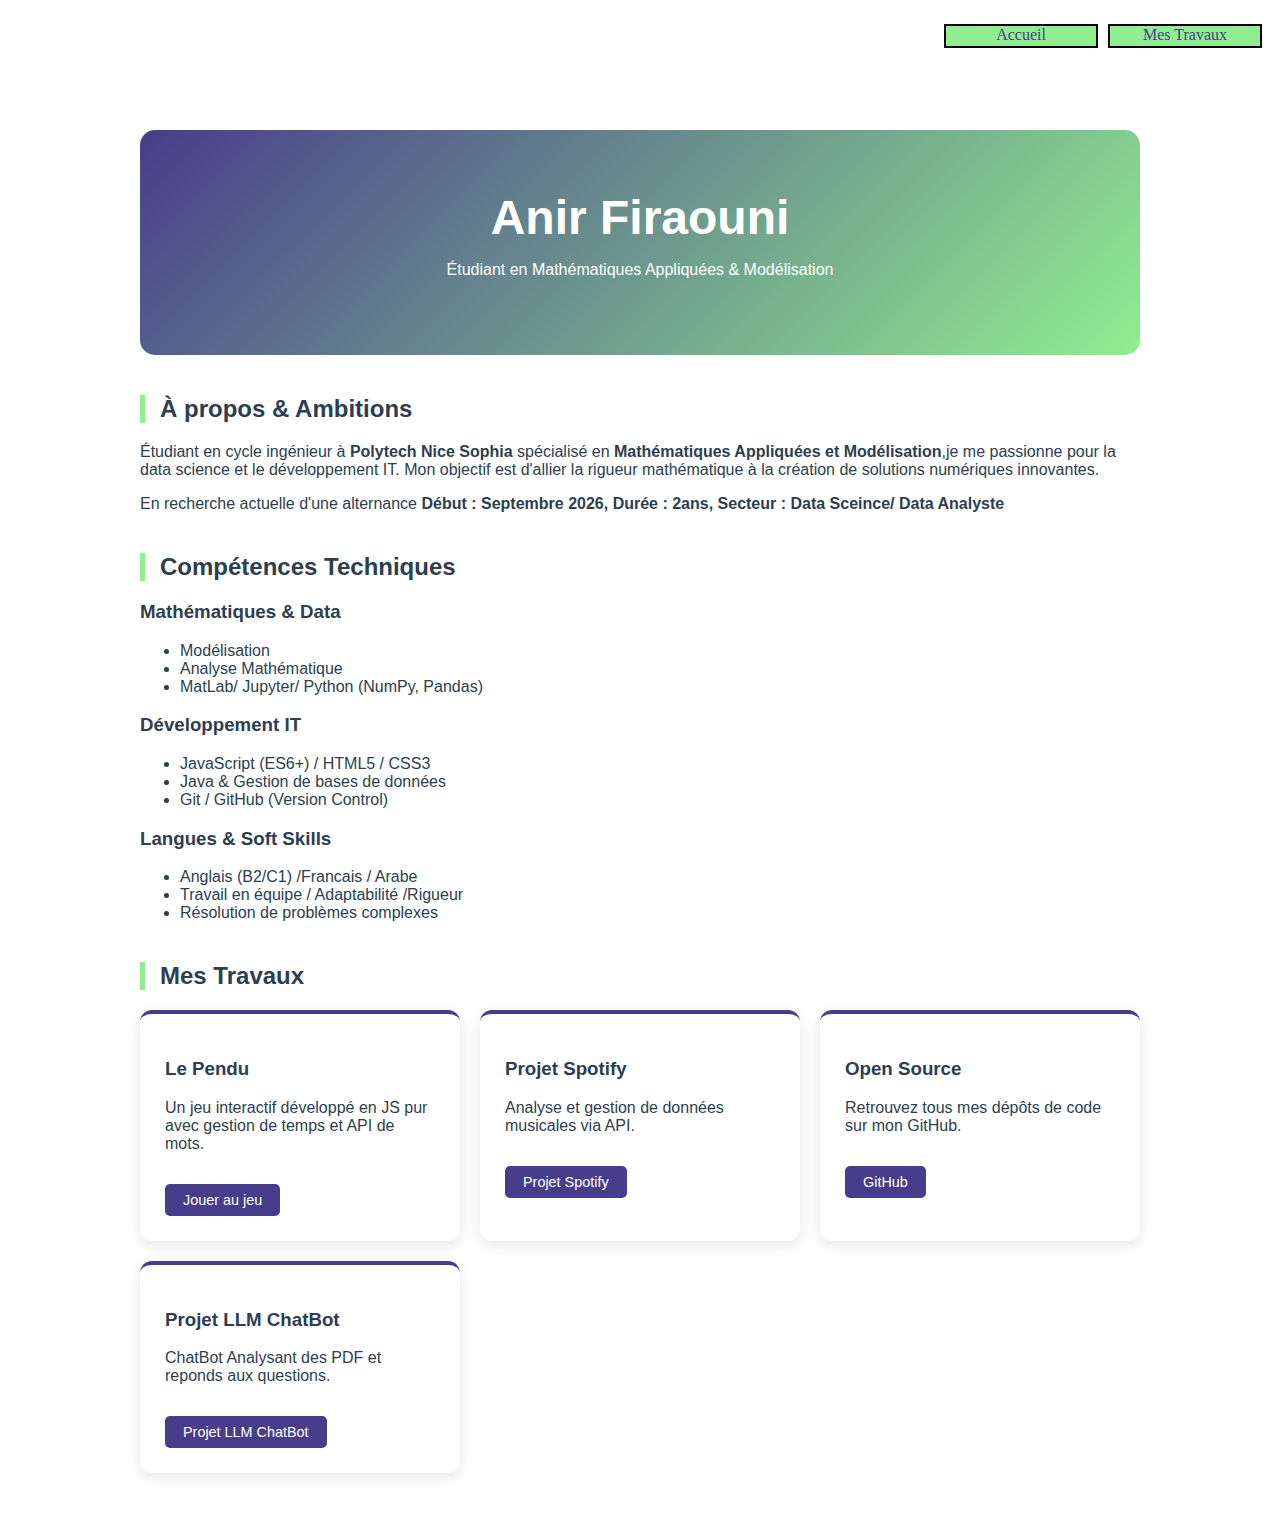
<file: index.html>
<!DOCTYPE html>
<html lang="fr">
<head>
    <meta charset="UTF-8">
    <title>Anir Firaouni - Portfolio</title>
    <link rel="stylesheet" type="text/css" href="./css/menustyle.css">
    <link rel="stylesheet" type="text/css" href="./css/portfolio.css"> </head>
<body>
    <nav>
        <div id="menub"><div></div><div></div><div></div></div>
        <ul id="menu">
            <li><a href="index.html">Accueil</a></li>
            <li><a href="#" tabindex="0">Mes Travaux</a>
                <ul class="submenu">
                    <li><a href="HangMan.html">Jeu du Pendu</a></li>
                    <li><a href="mycv.html">Mon CV</a></li>
                    
                </ul>
            </li>
        </ul>
    </nav>

    <main class="container">
        <section id="hero">
            <h1>Anir Firaouni</h1>
            <p class="tagline">Étudiant en Mathématiques Appliquées & Modélisation</p>
        </section>

        <section id="ambitions">

            <h2>À propos & Ambitions</h2>
            <div class="content-text">
                <p>Étudiant en cycle ingénieur à <strong>Polytech Nice Sophia</strong> spécialisé en <strong>Mathématiques Appliquées et Modélisation</strong>,je me passionne pour la data science et le développement IT. Mon objectif est d'allier la rigueur mathématique à la création de solutions numériques innovantes.</p>
                <p>En recherche actuelle d'une alternance <strong>Début : Septembre 2026, Durée : 2ans, Secteur : Data Sceince/ Data Analyste </strong></p>
            </div>
        </section>

        <section id="skills">
            <h2>Compétences Techniques</h2>
            <div class="skills-grid">
                <div class="skill-category">
                    <h3>Mathématiques & Data</h3>
                    <ul>
                        <li>Modélisation </li>
                        <li>Analyse Mathématique</li>
                        <li>MatLab/ Jupyter/ Python (NumPy, Pandas)</li>
                    </ul>
                </div>
                <div class="skill-category">
                    <h3>Développement IT</h3>
                    <ul>
                        <li>JavaScript (ES6+) / HTML5 / CSS3</li>
                        <li>Java & Gestion de bases de données</li>
                        <li>Git / GitHub (Version Control)</li>
                    </ul>
                </div>
                <div class="skill-category">
                    <h3>Langues & Soft Skills</h3>
                    <ul>
                        <li>Anglais (B2/C1) /Francais / Arabe</li>
                        <li>Travail en équipe / Adaptabilité /Rigueur </li>
                        <li>Résolution de problèmes complexes</li>
                    </ul>
                </div>
            </div>
        </section>

        <section id="projets">
            <h2>Mes Travaux</h2>
            <div class="grid">
                <div class="project-card">
                    <h3>Le Pendu</h3>
                    <p>Un jeu interactif développé en JS pur avec gestion de temps et API de mots.</p>
                    <a href="HangMan.html" class="btn">Jouer au jeu</a>
                </div>
                <div class="project-card">
                    <h3>Projet Spotify</h3>
                    <p>Analyse et gestion de données musicales via API.</p>
                    <a href="https://spotify-recommender-anirfiraouni.streamlit.app" target="_blank" class="btn">Projet Spotify </a>
                </div>
                <div class="project-card">
                    <h3>Open Source</h3>
                    <p>Retrouvez tous mes dépôts de code sur mon GitHub.</p>
                    <a href="https://github.com/AnirFiraouni" target="_blank" class="btn">GitHub</a>
                </div>
                <div class="project-card">
                    <h3>Projet LLM ChatBot</h3>
                    <p>ChatBot Analysant des PDF et reponds aux questions.</p>
                    <a href="https://chatdoc-anirfiraouni.streamlit.app/" target="_blank" class="btn">Projet LLM ChatBot </a>
                </div>
            </div>
        </section>
    </main>
</body>
</html>
</file>
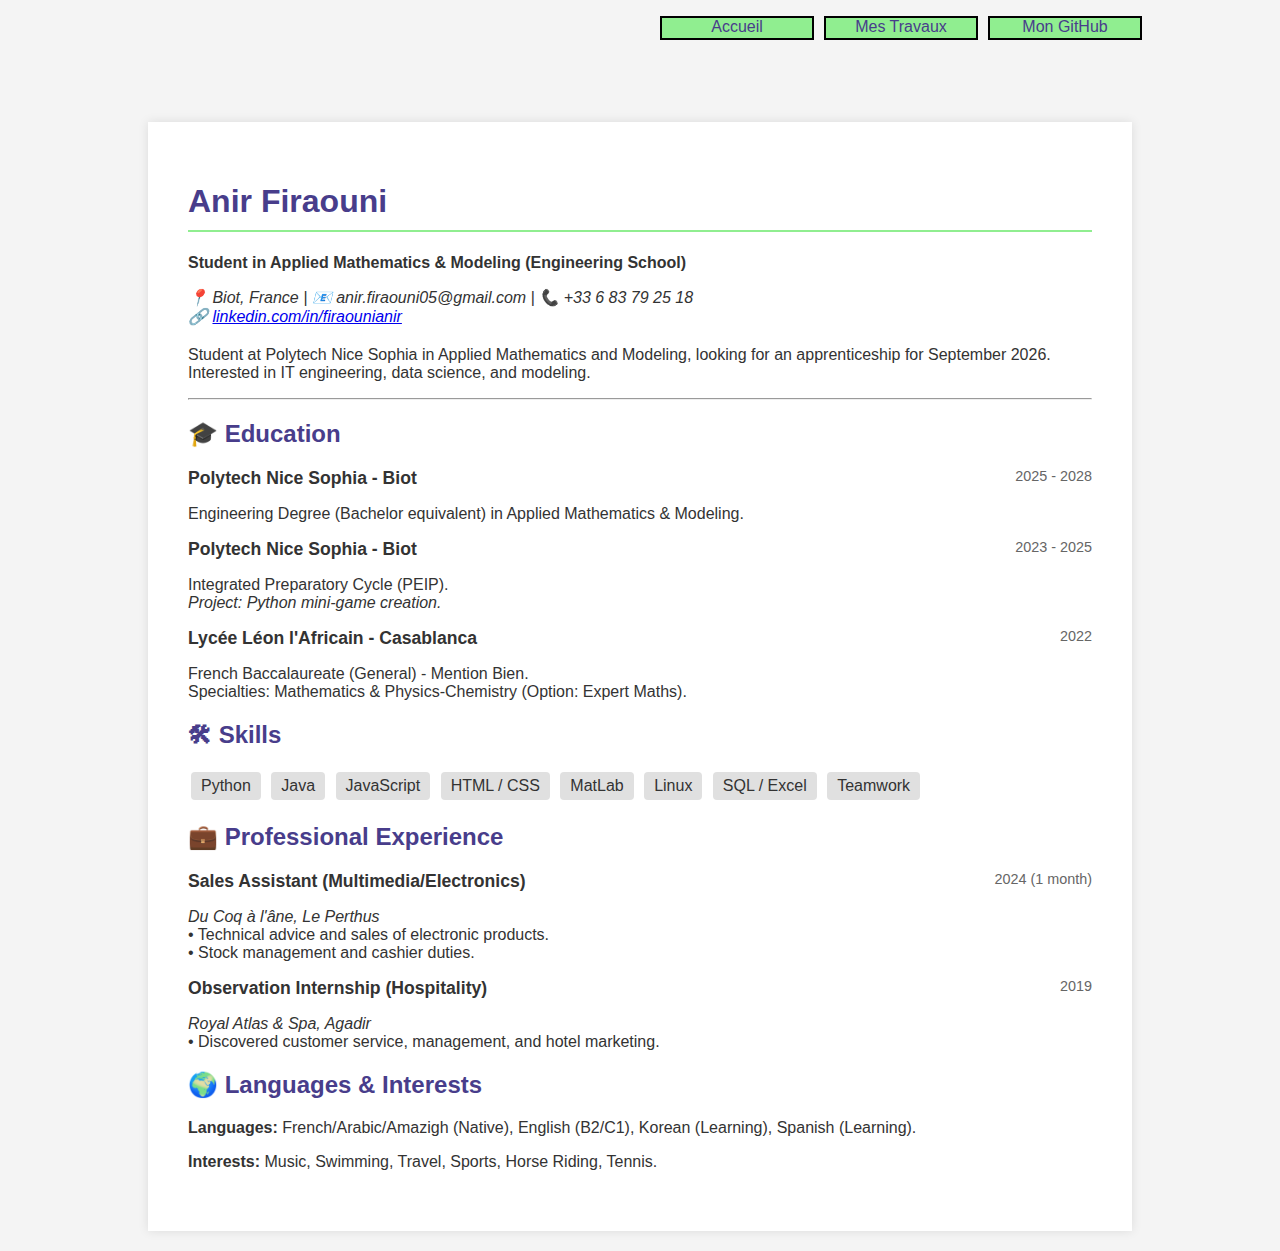
<file: CVV.html>
<!DOCTYPE html>
<html lang="fr">
<head>
    <meta charset="UTF-8">
    <title>CV - Anir Firaouni</title>
    <link rel="stylesheet" type="text/css" href="./css/menustyle.css">
    <style>
        body {
            font-family: Arial, sans-serif;
            max-width: 1024px;
            margin: 0 auto;
            background-color: #f4f4f4;
            color: #333;
        }
        /* Reusing the wrapper from your game logic */
        .cv-container {
            background: white;
            padding: 40px;
            margin-top: 20px;
            box-shadow: 0 0 10px rgba(0,0,0,0.1);
        }
        h1 { color: darkslateblue; border-bottom: 2px solid lightgreen; padding-bottom: 10px; }
        h2 { color: darkslateblue; margin-top: 20px; }
        .contact-info { margin-bottom: 20px; font-style: italic; }
        .section { margin-bottom: 20px; }
        .job-title { font-weight: bold; font-size: 1.1em; }
        .date-loc { color: #666; font-size: 0.9em; float: right; }
        ul.skills { list-style-type: none; padding: 0; }
        ul.skills li { display: inline-block; background: #e0e0e0; padding: 5px 10px; margin: 3px; border-radius: 4px; }
        
        /* Ensure content doesn't overlap with nav */
        main { padding: 20px; }
    </style>
</head>
<body>

    <nav>
        <div id="menub"><div></div><div></div><div></div></div>
        <ul id="menu">
            <li><a href="index.html">Accueil</a></li>
            <li><a href="#" tabindex="0">Mes Travaux</a>
                <ul class="submenu">
                    <li><a href="HangMan.html">Jeu du Pendu</a></li>
                    <li><a href="mycv.html">Mon CV</a></li>
                </ul>
            </li>
            <li><a href="https://github.com/AnirFiraouni">Mon GitHub</a></li>
        </ul>
    </nav>

    <main>
        <div class="cv-container">
            <header>
                <h1>Anir Firaouni</h1>
                <p><strong>Student in Applied Mathematics & Modeling (Engineering School)</strong></p>
                <div class="contact-info">
                    📍 Biot, France | 📧 anir.firaouni05@gmail.com | 📞 +33 6 83 79 25 18 <br>
                    🔗 <a href="https://linkedin.com/in/firaounianir">linkedin.com/in/firaounianir</a>
                </div>
                <p>
                    Student at Polytech Nice Sophia in Applied Mathematics and Modeling, looking for an apprenticeship for September 2026. 
                    Interested in IT engineering, data science, and modeling.
                </p>
            </header>

            <hr>

            <section class="section">
                <h2>🎓 Education</h2>
                <div>
                    <span class="job-title">Polytech Nice Sophia - Biot</span>
                    <span class="date-loc">2025 - 2028</span>
                    <p>Engineering Degree (Bachelor equivalent) in Applied Mathematics & Modeling.</p>
                </div>
                <div>
                    <span class="job-title">Polytech Nice Sophia - Biot</span>
                    <span class="date-loc">2023 - 2025</span>
                    <p>Integrated Preparatory Cycle (PEIP). <br>
                    <em>Project: Python mini-game creation.</em></p>
                </div>
                <div>
                    <span class="job-title">Lycée Léon l'Africain - Casablanca</span>
                    <span class="date-loc">2022</span>
                    <p>French Baccalaureate (General) - Mention Bien.<br>
                    Specialties: Mathematics & Physics-Chemistry (Option: Expert Maths).</p>
                </div>
            </section>

            <section class="section">
                <h2>🛠 Skills</h2>
                <ul class="skills">
                    <li>Python</li>
                    <li>Java</li>
                    <li>JavaScript</li>
                    <li>HTML / CSS</li>
                    <li>MatLab</li>
                    <li>Linux</li>
                    <li>SQL / Excel</li>
                    <li>Teamwork</li>
                </ul>
            </section>

            <section class="section">
                <h2>💼 Professional Experience</h2>
                <div>
                    <span class="job-title">Sales Assistant (Multimedia/Electronics)</span>
                    <span class="date-loc">2024 (1 month)</span>
                    <p><em>Du Coq à l'âne, Le Perthus</em><br>
                    • Technical advice and sales of electronic products.<br>
                    • Stock management and cashier duties.</p>
                </div>
                <div>
                    <span class="job-title">Observation Internship (Hospitality)</span>
                    <span class="date-loc">2019</span>
                    <p><em>Royal Atlas & Spa, Agadir</em><br>
                    • Discovered customer service, management, and hotel marketing.</p>
                </div>
            </section>

            <section class="section">
                <h2>🌍 Languages & Interests</h2>
                <p><strong>Languages:</strong> French/Arabic/Amazigh (Native), English (B2/C1), Korean (Learning), Spanish (Learning).</p>
                <p><strong>Interests:</strong> Music, Swimming, Travel, Sports, Horse Riding, Tennis.</p>
            </section>
        </div>
    </main>
</body>
</html>
</file>
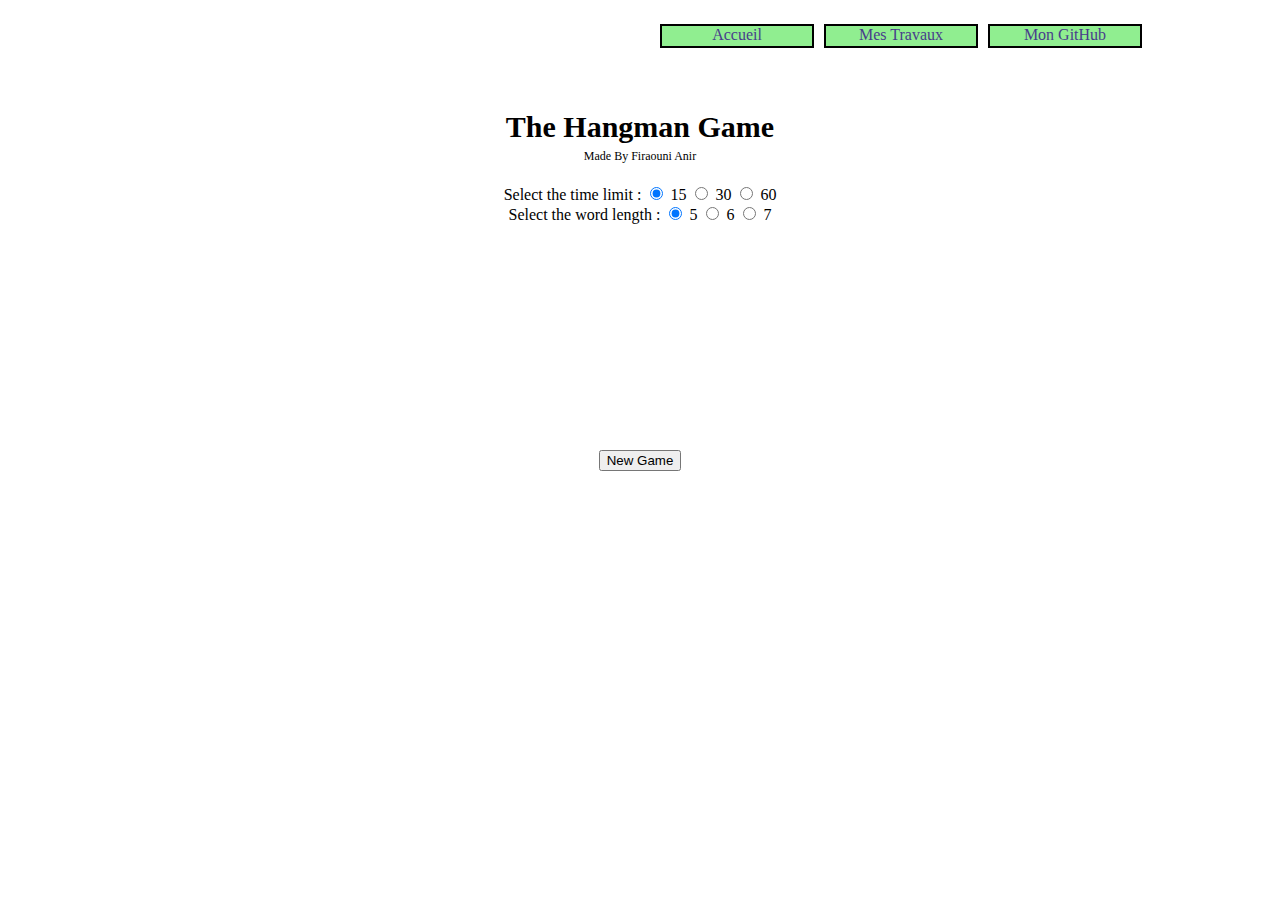
<file: HangMan.html>
<!DOCTYPE html>
<html lang="en">
    <head>
        <title>Fun Time!</title>
        <meta charset="utf-8">
        <link rel="stylesheet" type="text/css" href="./css/fun.css">
        <link rel="stylesheet" type="text/css" href="./css/menustyle.css ">
        <script src="./js/js4game.js" defer></script>
    </head>
    <body>
        <nav>
            <div id="menub"><div></div><div></div><div></div></div>
            <ul id="menu">
                <li><a href="index.html">Accueil</a></li>
                <li><a href="#" tabindex="0">Mes Travaux</a>
                    <ul class="submenu">
                        <li><a href="HangMan.html">Jeu du Pendu</a></li>
                        <li><a href="mycv.html">Mon CV</a></li>
                    </ul>
                </li>
                <li><a href="https://github.com/AnirFiraouni">Mon GitHub</a></li>
            </ul>
        </nav>
        <header>
            <h1>The Hangman Game</h1>
            <p>Made By Firaouni Anir</p>
            <div id="duration">
                <p>Select the time limit :</p>
                
                <input checked="checked" type="radio" name="gameDuration" value="15" > 15 
                <input type="radio" name="gameDuration" value="30" > 30  
                <input type="radio" name="gameDuration" value="60"> 60 
            </div>
            <div id="nombre">
                <p> Select the word length :</p>
                <input checked="checked" type="radio" name="lettree" value="5" > 5
                <input type="radio" name="lettree" value="6" > 6
                <input type="radio" name="lettree" value="7"> 7 

            </div>
        </header>
        <div id="gameContainer">
            <p id="newgame"><input type="button" value="New Game"></p>
            <div id="gimage">
                <svg width="258" height="400">
                    <rect y="380" x="2" width="250" height="10" style="fill:yellow;stroke-width:4;stroke:black" />

                    <line x1="20" y1="380" x2="20" y2="10" style="stroke:black;stroke-width:4"/>

                    <line x1="18" y1="10" x2="140" y2="10" style="stroke:black;stroke-width:4"/>

                    <line id="i1" x1="138" y1="10" x2="138" y2="50" style="stroke:black;stroke-width:4"/>
                    
                    <circle id="i2" cx="138" cy="80" r="30" stroke="black" stroke-width="4" fill="yellow" />

                    <line id="i3" x1="138" y1="110" x2="138" y2="250" style="stroke:black;stroke-width:4"/>

                    <line id="i4" x1="138" y1="140" x2="100" y2="200" style="stroke:black;stroke-width:4"/>

                    <line id="i5" x1="138" y1="140" x2="178" y2="200" style="stroke:black;stroke-width:4"/>

                    <line id="i6" x1="138" y1="250" x2="100" y2="310" style="stroke:black;stroke-width:4"/>

                    <line id="i7" x1="138" y1="250" x2="178" y2="310" style="stroke:black;stroke-width:4"/>
                </svg>
            </div>
            <div id="gcontrols">
                <p>Click on a character and guess the word!</p>
                <p id="word2guess"></p>
                <p id="gchars">
                    <span>A</span>
                    <span>B</span>
                    <span>C</span>
                    <span>D</span>
                    <span>E</span>
                    <span>F</span>
                    <span>G</span>
                    <span>H</span>
                    <span>I</span>
                    <span>J</span>
                    <span>K</span>
                    <span>L</span>
                    <span>M</span>
                    <span>N</span>
                    <span>O</span>
                    <span>P</span>
                    <span>Q</span>
                    <span>R</span>
                    <span>S</span>
                    <span>T</span>
                    <span>U</span>
                    <span>V</span>
                    <span>W</span>
                    <span>X</span>
                    <span>Y</span>
                    <span>Z</span>
                </p>
                <p id="restartb"><input type="button" value="Reset Game"></p>
                <p id= "timer">  Temps restant : <span id=target>0</span>  </p>
            </div>
        </div>
    </body>
</html>
</file>
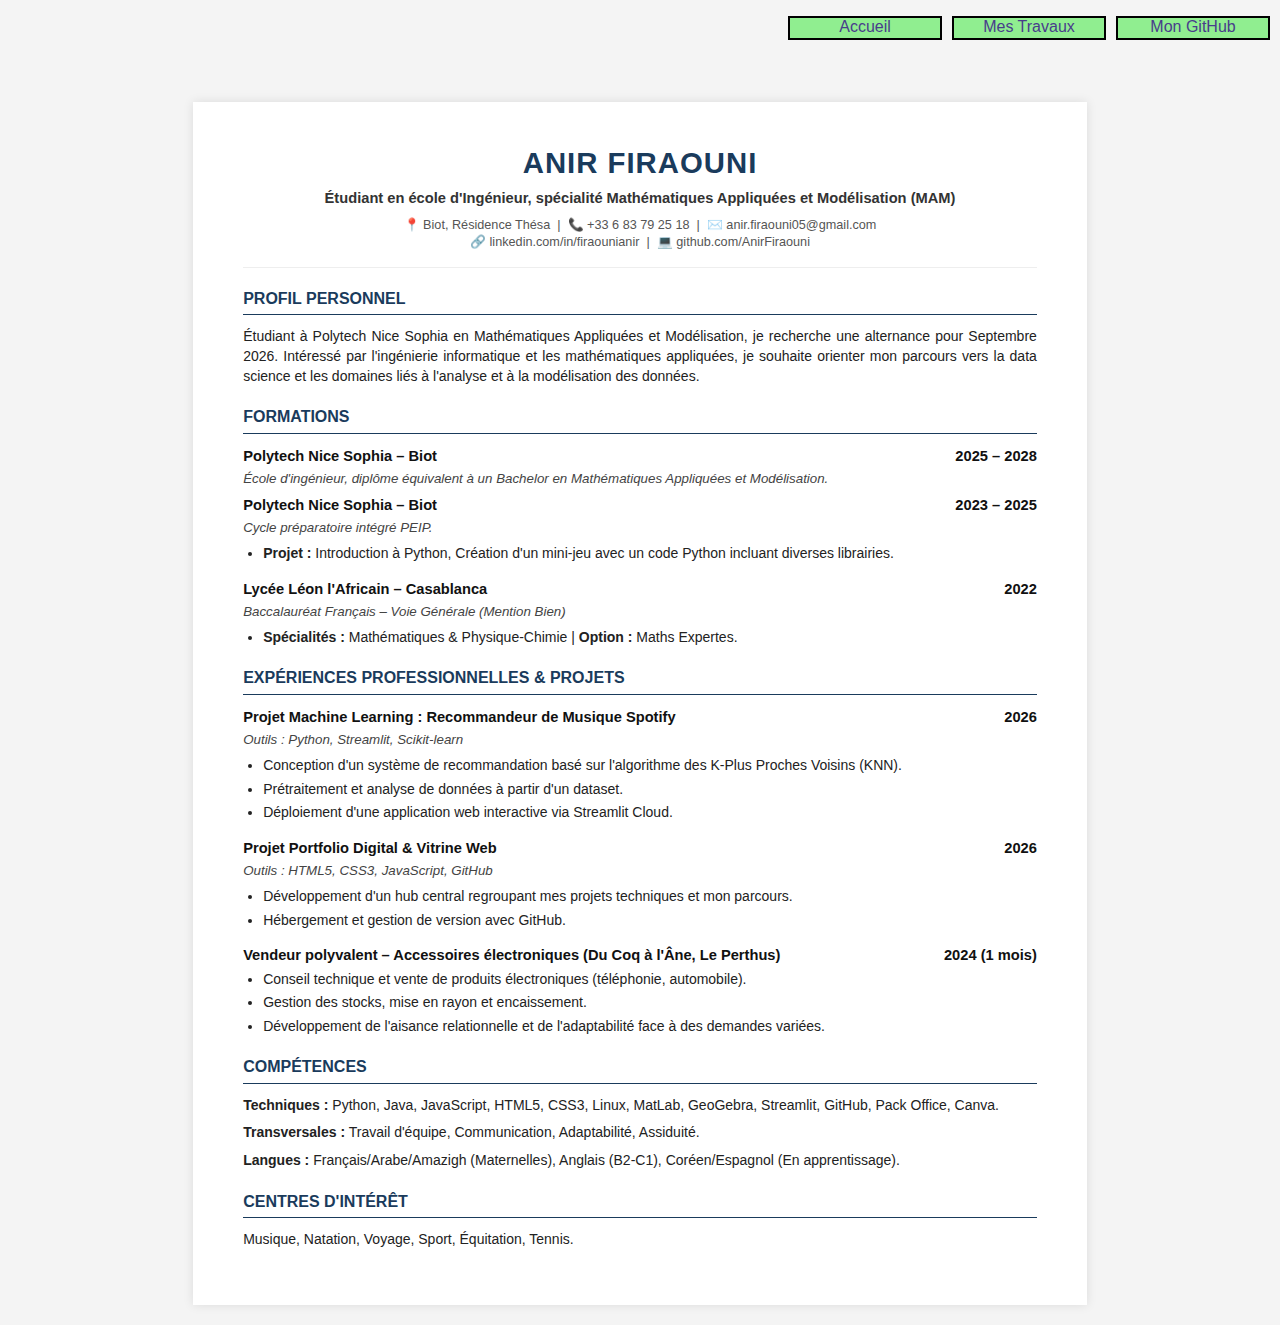
<file: mycv.html>
<!DOCTYPE html>
<html lang="fr">
<head>
    <meta charset="UTF-8">
    <title>CV - Anir Firaouni</title>
    <link rel="stylesheet" type="text/css" href="./css/menustyle.css">
    <style>
        /* Styles de base pour la page */
        body { 
            font-family: 'Arial', sans-serif; 
            background-color: #f4f4f4; /* Repris de l'ancien pour un meilleur rendu */
            margin: 0; 
            color: #333;
        }

        /* --- STYLES EXCLUSIFS AU CV --- */
        .cv-container {
            background: white;
            max-width: 21cm; /* Largeur A4 */
            margin: 20px auto; 
            padding: 40px 50px; 
            box-shadow: 0 0 10px rgba(0,0,0,0.1); /* Joli cadre repris de l'ancien */
            line-height: 1.4; 
            font-size: 10.5pt;
            color: #222;
        }

        .cv-container h1 { 
            text-align: center; 
            margin: 0 0 5px 0; 
            color: #1a3b5c; 
            font-size: 22pt; 
            letter-spacing: 1px;
            border: none; /* Nettoie d'éventuels conflits */
        }

        .cv-container .subtitle { 
            text-align: center; 
            font-weight: bold; 
            margin-bottom: 8px; 
            font-size: 11pt; 
            color: #333;
        }

        .cv-container .contact { 
            text-align: center; 
            margin-bottom: 20px; 
            font-size: 9.5pt; 
            color: #555;
            padding-bottom: 15px;
            border-bottom: 1px solid #eee;
        }

        .cv-container h2 { 
            border-bottom: 1.5px solid #1a3b5c; 
            color: #1a3b5c; 
            padding-bottom: 4px; 
            margin-top: 20px; 
            margin-bottom: 12px; 
            font-size: 12pt; 
            text-transform: uppercase;
        }

        .cv-container .item-header { 
            display: flex; 
            justify-content: space-between; 
            font-weight: bold; 
            margin-bottom: 4px; 
            font-size: 11pt;
            color: #111;
        }

        .cv-container .item-sub { 
            font-style: italic; 
            margin-bottom: 6px; 
            font-size: 10pt;
            color: #444;
        }

        /* C'est ICI que la magie opère pour ne pas casser le menu */
        .cv-container ul { 
            margin-top: 0; 
            padding-left: 20px; 
            margin-bottom: 15px; 
            list-style-type: disc; /* Force les puces pour le CV */
        }

        .cv-container li { 
            margin-bottom: 4px; 
            text-align: justify;
        }

        .cv-container p { 
            margin-top: 0; 
            margin-bottom: 15px; 
            text-align: justify;
        }

        .cv-container .skills-container {
            display: flex;
            flex-direction: column;
            gap: 8px;
            margin-bottom: 15px;
        }
    </style>
</head>
<body>

    <nav>
        <div id="menub"><div></div><div></div><div></div></div>
        <ul id="menu">
            <li><a href="index.html">Accueil</a></li>
            <li><a href="#" tabindex="0">Mes Travaux</a>
                <ul class="submenu">
                    <li><a href="HangMan.html">Jeu du Pendu</a></li>
                    <li><a href="mycv.html">Mon CV</a></li>
                </ul>
            </li>
            <li><a href="https://github.com/AnirFiraouni">Mon GitHub</a></li>
        </ul>
    </nav>

    <main class="cv-container">
        <h1>ANIR FIRAOUNI</h1>
        <div class="subtitle">Étudiant en école d'Ingénieur, spécialité Mathématiques Appliquées et Modélisation (MAM)</div>
        
        <div class="contact">
            📍 Biot, Résidence Thésa &nbsp;|&nbsp; 📞 +33 6 83 79 25 18 &nbsp;|&nbsp; ✉️ anir.firaouni05@gmail.com <br>
            🔗 <a href="https://linkedin.com/in/firaounianir" style="color: inherit; text-decoration: none;">linkedin.com/in/firaounianir</a> &nbsp;|&nbsp; 💻 <a href="https://github.com/AnirFiraouni" style="color: inherit; text-decoration: none;">github.com/AnirFiraouni</a>
        </div>

        <h2>Profil Personnel</h2>
        <p>Étudiant à Polytech Nice Sophia en Mathématiques Appliquées et Modélisation, je recherche une alternance pour Septembre 2026. Intéressé par l'ingénierie informatique et les mathématiques appliquées, je souhaite orienter mon parcours vers la data science et les domaines liés à l'analyse et à la modélisation des données.</p>

        <h2>Formations</h2>
        
        <div class="item-header">
            <span>Polytech Nice Sophia – Biot</span>
            <span>2025 – 2028</span>
        </div>
        <div class="item-sub">École d'ingénieur, diplôme équivalent à un Bachelor en Mathématiques Appliquées et Modélisation.</div>

        <div class="item-header">
            <span>Polytech Nice Sophia – Biot</span>
            <span>2023 – 2025</span>
        </div>
        <div class="item-sub">Cycle préparatoire intégré PEIP.</div>
        <ul>
            <li><strong>Projet :</strong> Introduction à Python, Création d'un mini-jeu avec un code Python incluant diverses librairies.</li>
        </ul>

        <div class="item-header">
            <span>Lycée Léon l'Africain – Casablanca</span>
            <span>2022</span>
        </div>
        <div class="item-sub">Baccalauréat Français – Voie Générale (Mention Bien)</div>
        <ul>
            <li><strong>Spécialités :</strong> Mathématiques & Physique-Chimie | <strong>Option :</strong> Maths Expertes.</li>
        </ul>

        <h2>Expériences Professionnelles & Projets</h2>

        <div class="item-header">
            <span>Projet Machine Learning : Recommandeur de Musique Spotify</span>
            <span>2026</span>
        </div>
        <div class="item-sub">Outils : Python, Streamlit, Scikit-learn</div>
        <ul>
            <li>Conception d'un système de recommandation basé sur l'algorithme des K-Plus Proches Voisins (KNN).</li>
            <li>Prétraitement et analyse de données à partir d'un dataset.</li>
            <li>Déploiement d'une application web interactive via Streamlit Cloud.</li>
        </ul>

        <div class="item-header">
            <span>Projet Portfolio Digital & Vitrine Web</span>
            <span>2026</span>
        </div>
        <div class="item-sub">Outils : HTML5, CSS3, JavaScript, GitHub</div>
        <ul>
            <li>Développement d'un hub central regroupant mes projets techniques et mon parcours.</li>
            <li>Hébergement et gestion de version avec GitHub.</li>
        </ul>

        <div class="item-header">
            <span>Vendeur polyvalent – Accessoires électroniques (Du Coq à l'Âne, Le Perthus)</span>
            <span>2024 (1 mois)</span>
        </div>
        <ul>
            <li>Conseil technique et vente de produits électroniques (téléphonie, automobile).</li>
            <li>Gestion des stocks, mise en rayon et encaissement.</li>
            <li>Développement de l'aisance relationnelle et de l'adaptabilité face à des demandes variées.</li>
        </ul>

        <h2>Compétences</h2>
        <div class="skills-container">
            <div><strong>Techniques :</strong> Python, Java, JavaScript, HTML5, CSS3, Linux, MatLab, GeoGebra, Streamlit, GitHub, Pack Office, Canva.</div>
            <div><strong>Transversales :</strong> Travail d'équipe, Communication, Adaptabilité, Assiduité.</div>
            <div><strong>Langues :</strong> Français/Arabe/Amazigh (Maternelles), Anglais (B2-C1), Coréen/Espagnol (En apprentissage).</div>
        </div>

        <h2>Centres d'intérêt</h2>
        <p>Musique, Natation, Voyage, Sport, Équitation, Tennis.</p>
    </main>

</body>
</html>
</file>
<file: css/menustyle.css>
nav {
    padding-bottom: 30px;
    overflow: hidden;
}

nav > ul {
    height: 20px;
    display: flex;
    justify-content: flex-end;
}

nav ul {
    list-style-type: none;
}

nav li {
    height: 100%;
    width: 150px;
    background-color: lightgreen;
    border: 2px solid black;
    text-align: center;
    margin-right: 10px;
}

nav li li:not(:last-child){
    border-bottom: 0px;
}

nav a {
    display: inline-block;
    width: 100%;
    height: 100%;
    text-decoration: none;
    color:darkslateblue;
}

nav a:hover {
    background-color: lightpink;
}

.submenu {
    display: none;
}

nav li:hover > ul {
    display: block;
    margin-left: -2px;
    padding-left: 0px;
}
</file>
<file: css/portfolio.css>
/* Une DA moderne et épurée */
.container {
    max-width: 1000px;
    margin: 40px auto;
    padding: 0 20px;
    font-family: 'Segoe UI', sans-serif;
    color: #2c3e50;
}

#hero {
    text-align: center;
    padding: 60px 0;
    background: linear-gradient(135deg, #483d8b, #90ee90); /* Darkslateblue vers lightgreen */
    color: white;
    border-radius: 15px;
    margin-bottom: 40px;
}

#hero h1 { margin: 0; font-size: 3rem; }

h2 { border-left: 5px solid lightgreen; padding-left: 15px; margin-top: 40px; }

.grid {
    display: grid;
    grid-template-columns: repeat(auto-fit, minmax(280px, 1fr));
    gap: 20px;
    margin-top: 20px;
}

.project-card {
    background: white;
    padding: 25px;
    border-radius: 12px;
    box-shadow: 0 4px 15px rgba(0,0,0,0.1);
    transition: transform 0.3s ease;
    border-top: 4px solid darkslateblue;
}

.project-card:hover { transform: translateY(-5px); }

.btn {
    display: inline-block;
    margin-top: 15px;
    padding: 8px 18px;
    background: darkslateblue;
    color: white;
    border-radius: 5px;
    text-decoration: none;
    font-size: 0.9em;
}

.btn:hover { background: lightpink; color: darkslateblue; }
</file>
<file: css/fun.css>
body {
    max-width: 1024px;
    min-width: 900px;
    margin-left: auto;
    margin-right: auto;
}
header{
    padding-bottom: 50px;
    margin-bottom: 50px;
}

h1 {
    margin-bottom: 5px;
    font-size: 30px;
}

h1 + p {
    margin-top: 0px;
    margin-bottom: 20px;
    font-size: 12px;
}

#gameContainer, h1, p {
    text-align: center;
}

#gameContainer {
    display: grid;
    grid-template: auto / 50% 50%;
    align-items: center;
    margin-top: max(10px,calc((100vh - 580px)/2));
}

#gcontrols > p:first-child {
    margin-bottom: 50px;
}

#gimage{
    grid-row: 1;
    grid-column: 1;
}

#gcontrols {
    padding: 10px;
    grid-row: 1;
    grid-column: 2;
}
#gameContainer > p {
    grid-row: 1;
    grid-column:1 / span 2;
}


p.notplaying {
    display: block;
}

div.notplaying {
    display: none;
}

p.playing {
    display: none;
}

div.playing {
    display: block;
}

#gchars > span {
    display: inline-block;
    width: 20px;
   /* height: 30px;*/
    border: 2px solid black;
    margin: 5px;
    padding: 5px;
}

#word2guess {
    font-weight: bold;
    font-size: 24px;  
}

.ok {
    background-color: green;
}

.ko {
    background-color:sienna;
}
#duration {
    text-align: center;
}
#duration >p {
    display: inline;
}
#i1, #i2, #i3, #i4, #i5, #i6, #i7 {
    display: none;
}


#timer{
    display: inline-block;
    margin: 5px;
    padding: 5px;
    border: 2px solid red ;
    color:red;
    font-weight: bold;
    font-size: 20px;
}
#nombre {
    text-align: center;
}
#nombre >p {
    display: inline;
}
</file>
